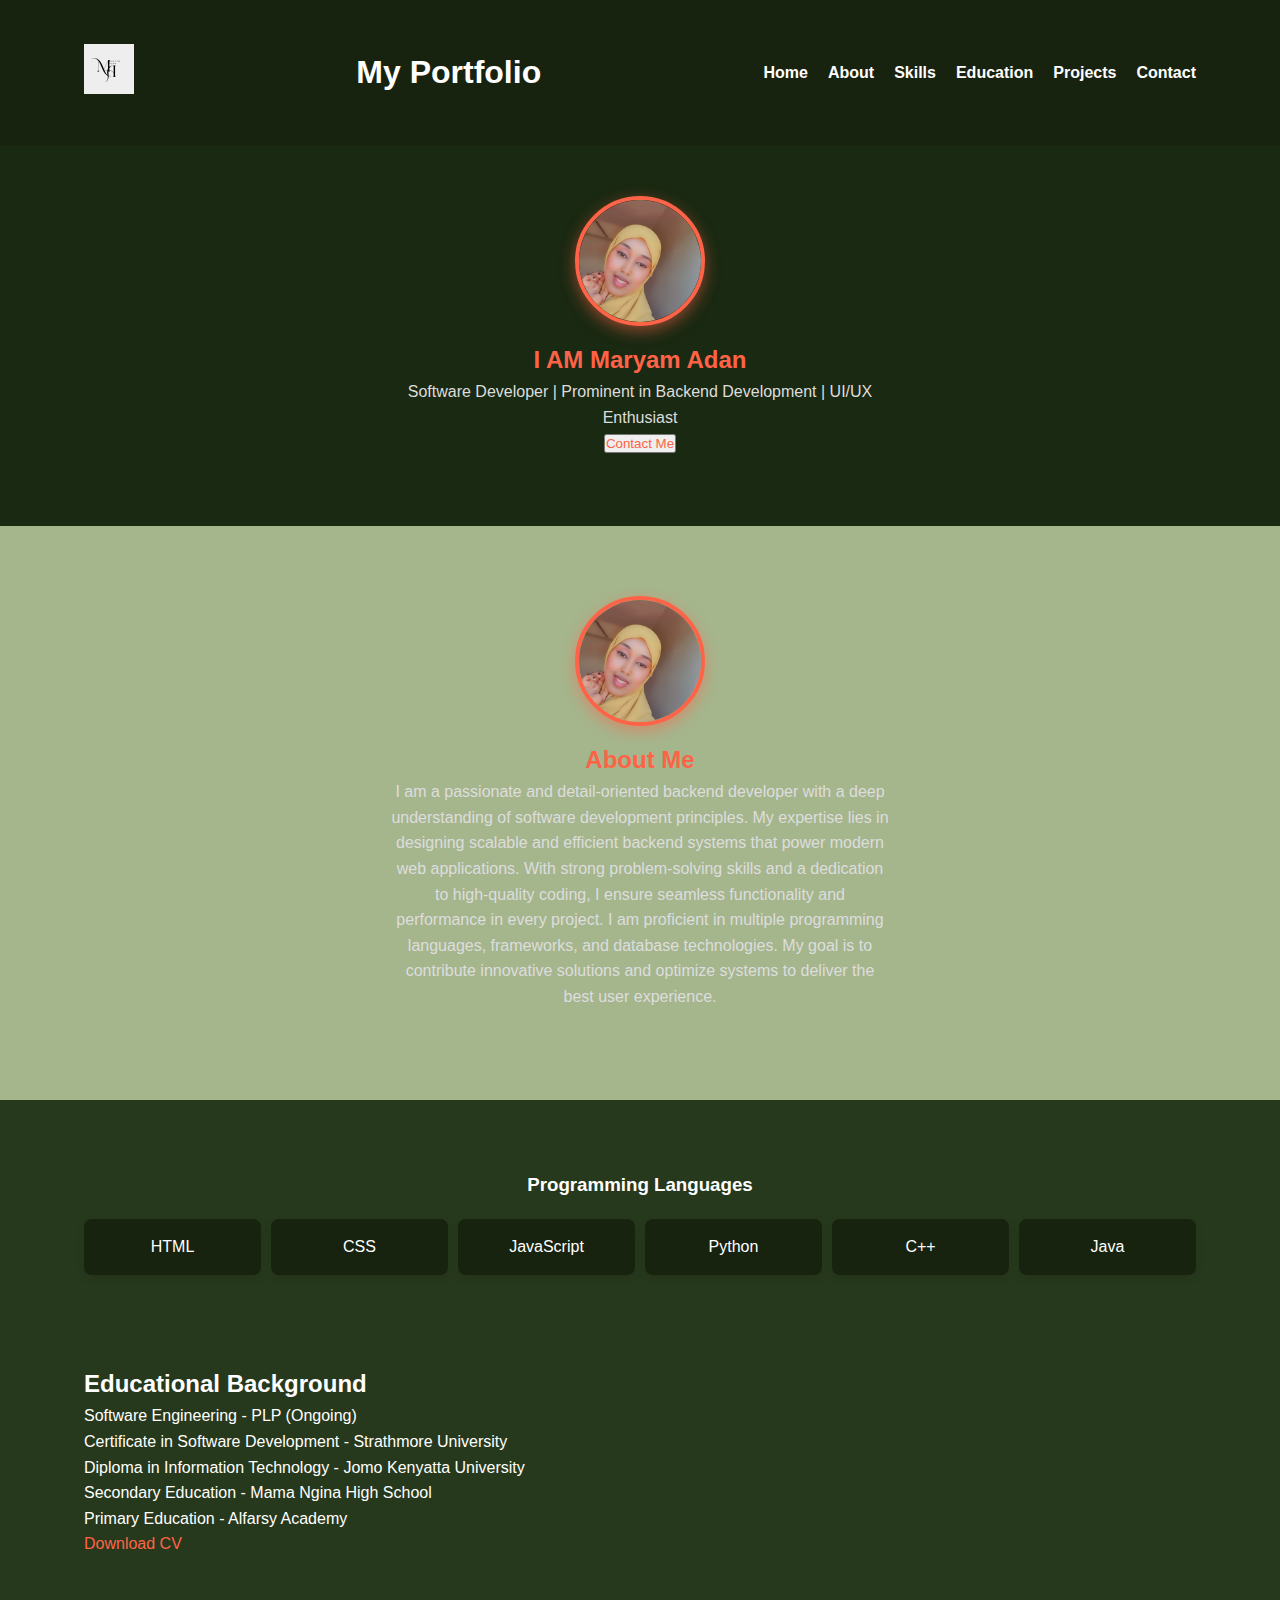
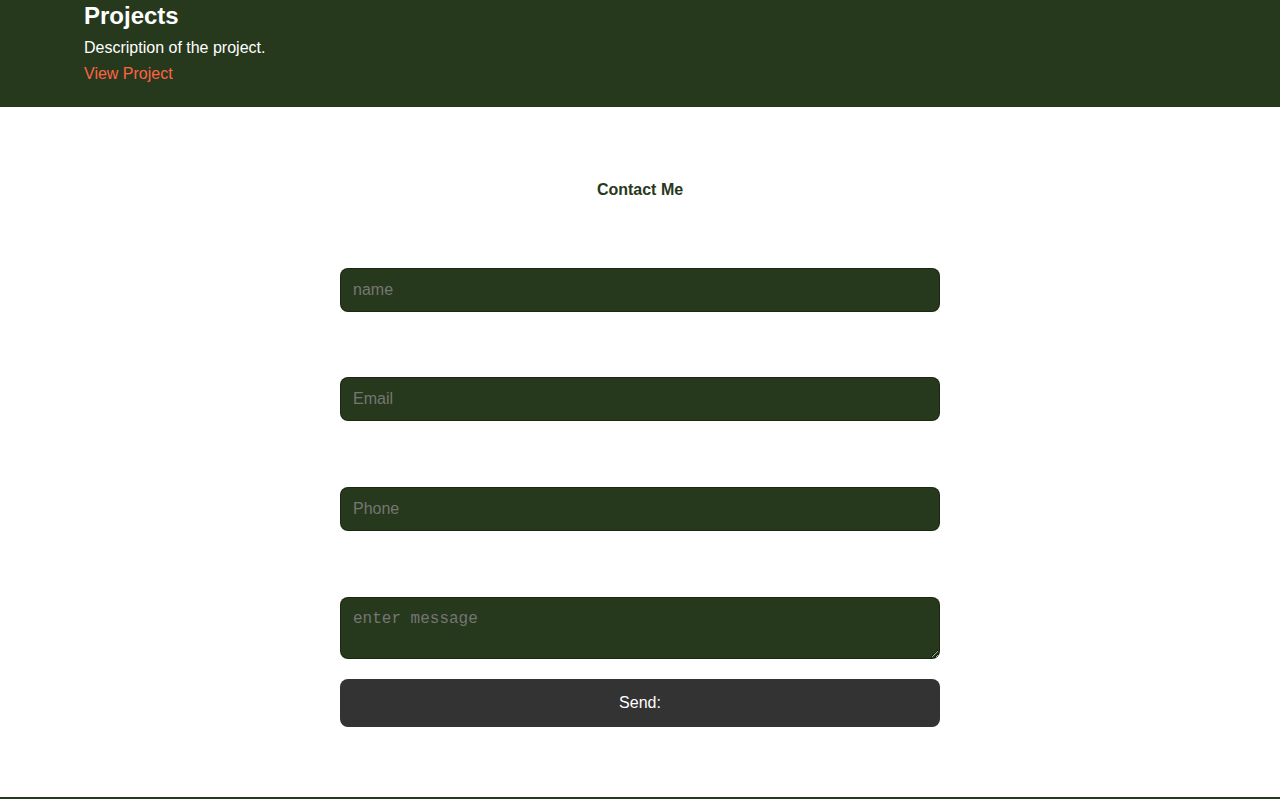
<file: index.html>
<!DOCTYPE html>
<html lang="en">
<head>
    <meta charset="UTF-8">
    <meta name="viewport" content="width=device-width, initial-scale=1.0">
    <title>My Portfolio</title>
    <link rel="stylesheet" href="style.css">
</head>
<body>
    <header>
        <div class="container">
            <div class="logo">
                <img src="./images/M CANVA.png" alt="Logo">
            </div>
            <h1>My Portfolio</h1>
            <nav>
                <ul>
                    <li><a href="#intro">Home</a></li>
                    <li><a href="#about">About</a></li>
                    <li><a href="#skills">Skills</a></li>
                    <li><a href="#education">Education</a></li>
                    <li><a href="#projects">Projects</a></li>
                    <li><a href="#contact">Contact</a></li>
                </ul>
            </nav>
        </div>
    </header>

    <section id="intro">
        <div class="container">
            <div class="profile">
                <img src="./images/WhatsApp Image 2025-04-01 at 15.26.29_a8df74bf.jpg" alt="Profile Picture">
                <div class="bio">
                    <h2>I AM Maryam Adan</h2>
                    <p>Software Developer | Prominent in Backend Development | UI/UX Enthusiast</p>
                    <button><a href="#contact">Contact Me</a></button>
                </div>
            </div>
        </div>
    </section>

    <section id="about">
        <div class="container">
            <div class="profile">
                <img src="./images/WhatsApp Image 2025-04-01 at 15.26.29_a8df74bf.jpg" alt="Profile Picture">
                <div class="bio">
                    <h2>About Me</h2>
                    <p>I am a passionate and detail-oriented backend developer with a deep understanding of software development principles. My expertise lies in designing scalable and efficient backend systems that power modern web applications. With strong problem-solving skills and a dedication to high-quality coding, I ensure seamless functionality and performance in every project. I am proficient in multiple programming languages, frameworks, and database technologies. My goal is to contribute innovative solutions and optimize systems to deliver the best user experience.</p>
                </div>
            </div>
        </div>
    </section>

    <section id="skills">
        <div class="container">
            <h3>Programming Languages</h3>
            <ul class="skills">
                <li>HTML</li>
                <li>CSS</li>
                <li>JavaScript</li>
                <li>Python</li>
                <li>C++</li>
                <li>Java</li>
            </ul>
        </div>
    </section>

    <section id="education">
        <div class="container">
            <h2>Educational Background</h2>
            <p>Software Engineering - PLP (Ongoing)</p>
            <p>Certificate in Software Development - Strathmore University</p>
            <p>Diploma in Information Technology - Jomo Kenyatta University</p>
            <p>Secondary Education - Mama Ngina High School</p>
            <p>Primary Education - Alfarsy Academy</p>
            <a href="./images/White Blue Elegant Minimalist Architect Resume CV A4 Printable.pdf" download>Download CV</a>
        </div>
    </section>

    <section id="projects">
        <div class="container">
            <h2>Projects</h2>
            <div class="project">
                
                <p>Description of the project.</p>
                <a href="projects">View Project</a>
            </div>
        </div>
    </section>

    <section id="contact">
        <div class="container">
            <h4>Contact Me</h4>
            <form>
                <label for="name">Name:</label>
                <input type="text" id="name" name="name" placeholder="name" required>

                <label for="email">Email:</label>
                <input type="email" id="email" name="email"  placeholder="Email" required>
                 
                <label for="phone">Phone:</label>
                <input type="tel" id="phone" name="phone" placeholder="Phone" required>

                <label for="message">Message:</label>
                <textarea id="message" name="message" placeholder="enter message " required></textarea>

                <button type="submit">Send:</button>
            </form>
        </div>
    </section>
</body>
</html>
</file>
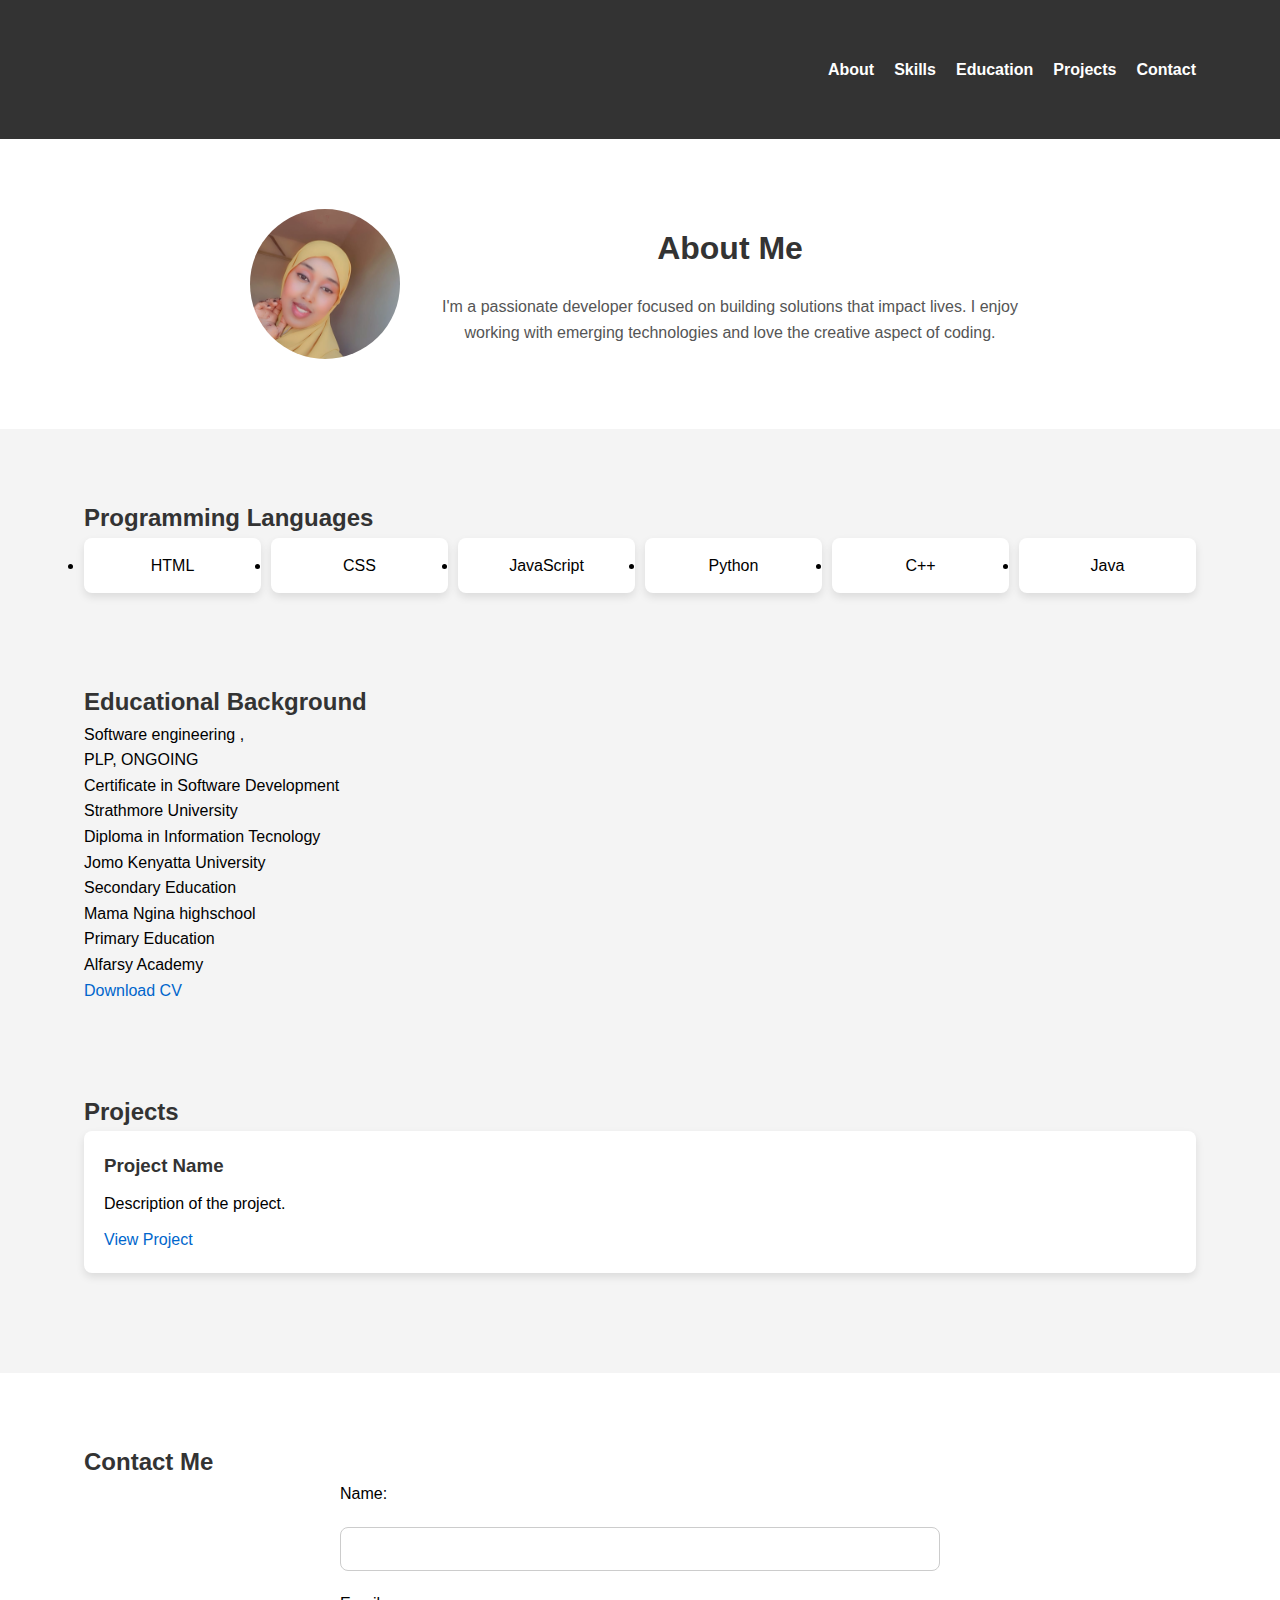
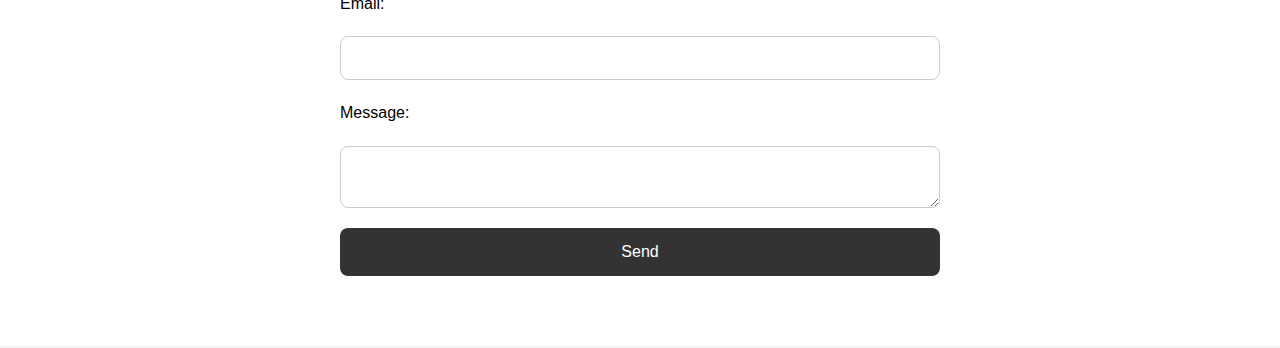
<file: port.html>
<!DOCTYPE html>
<html lang="en">
<head>
    <meta charset="UTF-8">
    <meta name="viewport" content="width=device-width, initial-scale=1.0">
    <title>My Portfolio</title>
    <link rel="stylesheet" href="port.css">
</head>
<body>
    <header>
        <div class="container">
            <h1>My Portfolio</h1>
            <nav>
                <ul>
                    <li><a href="#about">About</a></li>
                    <li><a href="#skills">Skills</a></li>
                    <li><a href="#education">Education</a></li>
                    <li><a href="#projects">Projects</a></li>
                    <li><a href="#contact">Contact</a></li>
                </ul>
            </nav>
        </div>
    </header>

    <section id="about">
        <div class="container">
            <div class="profile">
                <img src="./images/WhatsApp Image 2025-04-01 at 15.26.29_a8df74bf.jpg" alt="Profile Picture">
                <div class="bio">
                    <h2>About Me</h2>
                    <p>I'm a passionate developer focused on building solutions that impact lives. I enjoy working with emerging technologies and love the creative aspect of coding.</p>
                </div>
            </div>
        </div>
    </section>

    <section id="skills">
        <div class="container">
            <h2>Programming Languages</h2>
            <ul>
                <li>HTML</li>
                <li>CSS</li>
                <li>JavaScript</li>
            
                <li>Python</li>
                <li>C++</li>
                <li>Java</li>
            </ul>
        </div>
    </section>

    <section id="education">
        <div class="container">
            <h2>Educational Background</h2>
            <p>Software engineering , <br> PLP,  ONGOING </p>
            <p>Certificate in Software Development<br> Strathmore University</p>
            <p>Diploma in Information Tecnology <br> Jomo Kenyatta University</p>
            <p>Secondary Education <br> Mama Ngina highschool</p>
            <p>Primary Education<br>Alfarsy Academy</p>
            <a href="./images/White Blue Elegant Minimalist Architect Resume CV A4 Printable.pdf" download>Download CV</a>
        </div>
    </section>

    <section id="projects">
        <div class="container">
            <h2>Projects</h2>
            <div class="project">
                <h3>Project Name</h3>
                <p>Description of the project.</p>
                <a href="projects">View Project</a>
            </div>
        </div>
    </section>

    <section id="contact">
        <div class="container">
            <h2>Contact Me</h2>
            <form>
                <label for="name">Name:</label>
                <input type="text" id="name" name="name" required>

                <label for="email">Email:</label>
                <input type="email" id="email" name="email" required>

                <label for="message">Message:</label>
                <textarea id="message" name="message" required></textarea>

                <button type="submit">Send</button>
            </form>
        </div>
    </section>
</body>
</html>
</file>
<file: style.css>
/* Global Styles */
* {
    margin: 0;
    padding: 0;
    box-sizing: border-box;
}

body {
    font-family: 'Arial', sans-serif;
    background-color: #27391C;
    line-height: 1.6;
    color: white;
    animation: fadeIn 1s ease-in;
    overflow-x: hidden; /* Prevent horizontal scrolling */
}

@keyframes fadeIn {
    from { opacity: 0; }
    to { opacity: 1; }
}

.container {
    width: 90%;
    max-width: 1200px;
    margin: 0 auto;
    padding: 20px;
}

h1, h2, h3 , h4{
    color: #fff;
}

a {
    color: #ff6347;
    text-decoration: none;
}

a:hover {
    text-decoration: underline;
}

/* Header */
header {
    background-color:#18230F;
    color: white;
    padding: 1.5rem 0;
    text-align: center;
    animation: slideDown 1s ease-in-out;
}

@keyframes slideDown {
    from { transform: translateY(-50px); opacity: 0; }
    to { transform: translateY(0); opacity: 1; }
}

header .container {
    display: flex;
    justify-content: space-between;
    align-items: center;
    flex-wrap: wrap;
}

header .logo img {
    width: 50px;
    height: auto;
}

header h1 {
    font-size: 2rem;
}

header nav ul {
    list-style: none;
    display: flex;
    gap: 20px;
}

header nav ul li {
    display: inline;
}

header nav ul li a {
    font-weight: bold;
    color: white;
    transition: color 0.3s;
}

header nav ul li a:hover {
    color: #ff6347;
}

/* Profile Section */
#intro {
    background: #1a2912;
    padding: 30px 0; /* Reduced padding */
    text-align: center;
    animation: fadeIn 1.5s ease-in-out;
}

.profile {
    display: flex;
    flex-direction: column;
    align-items: center;
    margin-bottom: 20px;
}

.profile img {
    width: 130px; /* Reduced image size */
    height: 130px; /* Reduced image size */
    border-radius: 50%;
    object-fit: cover;
    border: 4px solid #ff6347;
    box-shadow: 0 5px 15px rgba(255, 99, 71, 0.5);
    animation: scaleUp 1s ease-in-out;
}

@keyframes scaleUp {
    from { transform: scale(0.8); opacity: 0; }
    to { transform: scale(1); opacity: 1; }
}#about {
    background: #A5B68D;
    padding: 50px 0;
    text-align: center;
    animation: fadeIn 1.5s ease-in-out;
    
}

.about-content {
    max-width: 700px;
    margin: 0 auto;
    text-align: center;
}

.about-content h2 {
    font-size: 2.5rem;
    color: #ff6347;
}

.about-content p {
    font-size: 1.2rem;
    color: #ddd;
    line-height: 1.8;
    margin-top: 20px;
}

.bio {
    max-width: 500px;
    text-align: center;
    margin-top: 15px;
}

.bio h2 {
    font-size: 1.5rem; /* Reduced font size */
    color: #ff6347;
}

.bio p {
    font-size: 1rem; /* Reduced font size */
    color: #ddd;
}

/* Skills Section */
#skills {
    background-color: #27391C;
    padding: 50px 0;
}
h3 {
    text-align: center;
    margin-bottom: 20px;
    color: #fff;
}
#skills ul {
    display: grid;
    grid-template-columns: repeat(auto-fit, minmax(150px, 1fr));
    gap: 10px;
    text-align: center;
    
}

#skills li {
    background-color: #18230F;
    padding: 15px;
    border-radius: 8px;
    box-shadow: 0 4px 8px rgba(0, 0, 0, 0.1);
    list-style: none;
}

/* Contact Section */

#contact {
    background-color: #fff;
    padding: 50px 0;
}
 h4{
    text-align: center;
    margin-bottom: 20px;
    color: #27391C;
}
#contact form {
    display: flex;
    flex-direction: column;
    gap: 20px;
    max-width: 600px;
    margin: 0 auto;
}
form {
    display: flex;
    flex-direction: column;
    gap: 20px;
    max-width: 600px;
    margin: 0 auto;
}

form input, form textarea {
    padding: 12px;
    border: 1px solid #18230Fcc;
    border-radius: 8px;
    font-size: 1rem;
    transition: border-color 0.3s;
    background-color:#27391C;
}

form button {
    padding: 15px;
    background-color: #333;
    color: white;
    border: none;
    border-radius: 8px;
    font-size: 1rem;
    cursor: pointer;
    transition: background-color 0.3s;
}

form button:hover {
    background-color: #ff6347;
}

/* Smooth scrolling and page movement */
body {
    animation: movePage 2s ease-in-out infinite;
}

@keyframes movePage {
    0% {
        transform: translateY(0);
    }
    50% {
        transform: translateY(-10px); /* Page moves slightly up */
    }
    100% {
        transform: translateY(0);
    }
}

/* Responsive */
@media (max-width: 768px) {
    header .container {
        flex-direction: column;
        text-align: center;
    }

    header nav ul {
        flex-direction: column;
        align-items: center;
    }

    .profile img {
        width: 120px;
        height: 120px;
    }

    .bio h2 {
        font-size: 1.5rem;
    }
}
/* Footer */
footer {
    background-color: #18230F;
    color: white;
    text-align: center;
    padding: 20px 0;
    position: relative;
    bottom: 0;
    width: 100%;
}@-ms-viewport {
    width: device-width;
}
@media (max-width: 768px) {
    footer {
        padding: 10px 0;
    }
}
</file>
<file: port.css>
/* Global Styles */
* {
    margin: 0;
    padding: 0;
    box-sizing: border-box;
}

body {
    font-family: 'Arial', sans-serif;
    background-color: #f4f4f4;
    line-height: 1.6;
}

.container {
    width: 90%;
    max-width: 1200px;
    margin: 0 auto;
    padding: 20px;
}

h1, h2, h3 {
    color: #333;
}

a {
    color: #0066cc;
    text-decoration: none;
}

a:hover {
    text-decoration: underline;
}

/* Header */
header {
    background-color: #333;
    color: white;
    padding: 1.5rem 0;
    text-align: center;
}

header .container {
    display: flex;
    justify-content: space-between;
    align-items: center;
    flex-wrap: wrap;
}

header h1 {
    font-size: 2rem;
}

header nav ul {
    list-style: none;
    display: flex;
    flex-wrap: wrap;
    gap: 20px;
}

header nav ul li a {
    font-weight: bold;
    color: white;
    transition: color 0.3s;
}

header nav ul li a:hover {
    color: #ff6347;
}

/* About Section */
#about {
    padding: 50px 0;
    background-color: #fff;
}

.profile {
    display: flex;
    align-items: center;
    gap: 30px;
    justify-content: center;
    flex-wrap: wrap;
    text-align: center;
}

.profile img {
    border-radius: 50%;
    width: 150px;
    height: 150px;
    object-fit: cover;
}

.bio {
    max-width: 600px;
}

.bio h2 {
    font-size: 2rem;
    margin-bottom: 20px;
}

.bio p {
    font-size: 1rem;
    color: #555;
}

/* Skills Section */
#skills {
    background-color: #f4f4f4;
    padding: 50px 0;
}

#skills ul {
    display: grid;
    grid-template-columns: repeat(auto-fit, minmax(150px, 1fr));
    gap: 10px;
    text-align: center;
}

#skills li {
    background-color: #fff;
    padding: 15px;
    border-radius: 8px;
    box-shadow: 0 4px 8px rgba(0, 0, 0, 0.1);
}

/* Projects Section */
#projects {
    padding: 50px 0;
}

.project {
    background-color: #fff;
    padding: 20px;
    margin-bottom: 30px;
    border-radius: 8px;
    box-shadow: 0 4px 8px rgba(0, 0, 0, 0.1);
}

.project h3 {
    margin-bottom: 10px;
}

.project p {
    margin-bottom: 10px;
}

/* Contact Section */
#contact {
    background-color: #fff;
    padding: 50px 0;
}

form {
    display: flex;
    flex-direction: column;
    gap: 20px;
    max-width: 600px;
    margin: 0 auto;
}

form input, form textarea {
    padding: 12px;
    border: 1px solid #ccc;
    border-radius: 8px;
    font-size: 1rem;
}

form button {
    padding: 15px;
    background-color: #333;
    color: white;
    border: none;
    border-radius: 8px;
    font-size: 1rem;
    cursor: pointer;
    transition: background-color 0.3s;
}

form button:hover {
    background-color: #ff6347;
}

/* RESPONSIVE DESIGN */
@media screen and (max-width: 1024px) {
    header .container {
        flex-direction: column;
        text-align: center;
    }

    header nav ul {
        justify-content: center;
    }

    .profile {
        flex-direction: column;
    }

    form {
        width: 80%;
    }
}

@media screen and (max-width: 768px) {
    #skills ul {
        grid-template-columns: repeat(auto-fit, minmax(120px, 1fr));
    }

    form {
        width: 100%;
    }
}

@media screen and (max-width: 480px) {
    header h1 {
        font-size: 1.8rem;
    }

    header nav ul {
        flex-direction: column;
        align-items: center;
        gap: 10px;
    }

    .profile img {
        width: 120px;
        height: 120px;
    }

    .bio h2 {
        font-size: 1.5rem;
    }

    form {
        width: 100%;
    }
}
</file>
